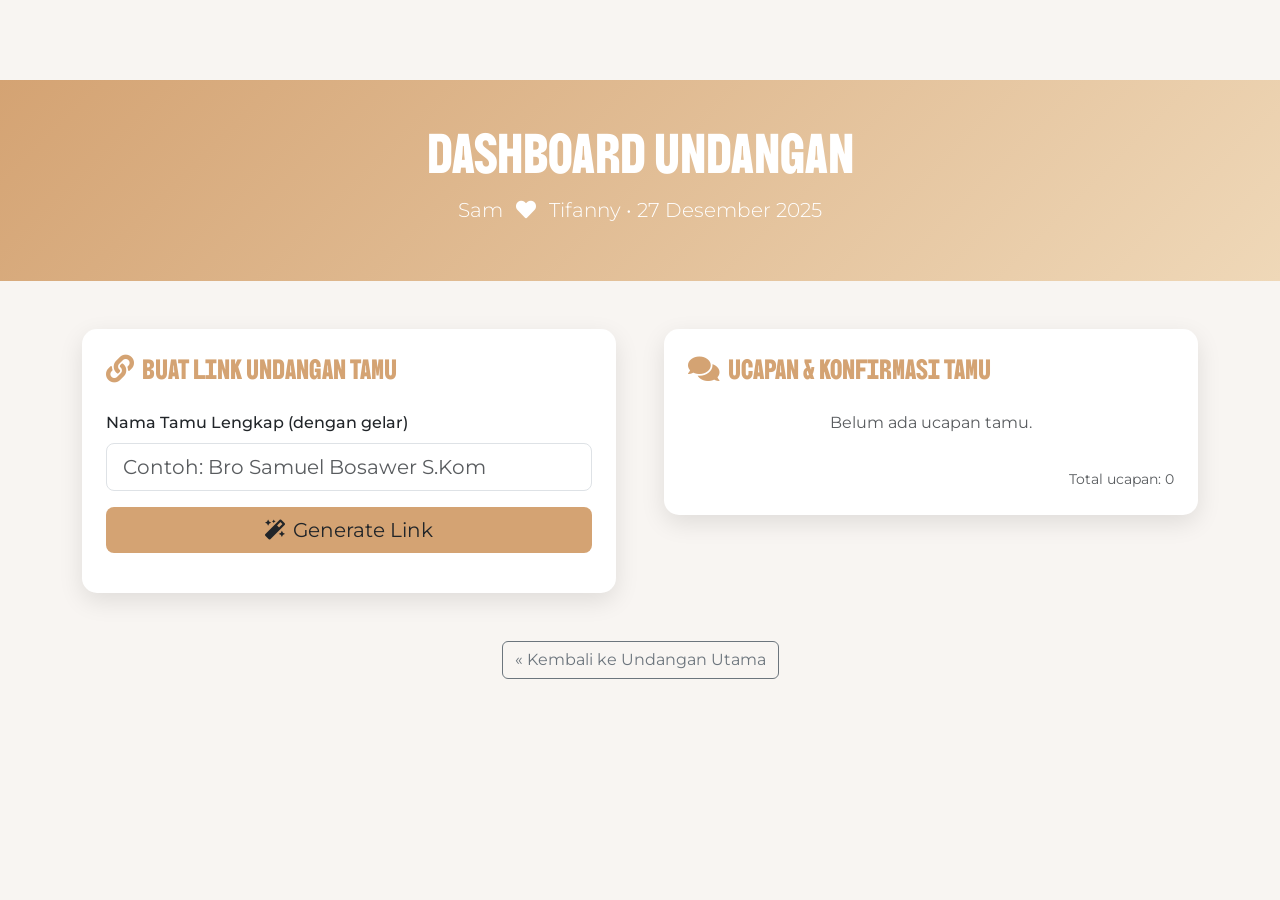
<file: dashboard.html>
<!DOCTYPE html>
<html lang="id">

<head>
    <meta charset="utf-8">
    <title>Dashboard Undangan Sam & Tifanny</title>
    <meta name="viewport" content="width=device-width, initial-scale=1">
    <link href="https://cdn.jsdelivr.net/npm/bootstrap@5.3.0/dist/css/bootstrap.min.css" rel="stylesheet">
    <link rel="stylesheet" href="https://use.fontawesome.com/releases/v5.15.4/css/all.css" />
    <link
        href="https://fonts.googleapis.com/css2?family=BBH+Sans+Bogle:wght@400;700&family=Montserrat:wght@300;400;500;600&display=swap"
        rel="stylesheet">


    <link rel="icon" type="image/png" href="img/logo.png">
    <link rel="apple-touch-icon" href="img/logo.png">


    <meta name="description"
        content="Tanpa mengurangi rasa hormat, kami mengundang Bapak/Ibu/Saudara/i untuk menghadiri acara Peminangan Sam & Tifanny. Simak informasi lengkap acara melalui undangan digital ini.">
    <meta name="keywords" content="Undangan Peminangan, Sam dan Tifanny, Engagement Invitation">
    <meta name="author" content="SB">

    <meta property="og:type" content="website">
    <meta property="og:url" content="https://sam-fanny.projectbos.web.id/">
    <meta property="og:title" content="Sam & Tifanny - Undangan Peminangan">
    <meta property="og:description"
        content="Kami memohon doa restu serta kehadiran Anda di momen bahagia kami. Klik untuk melihat detail acara.">
    <meta property="og:image" content="img/logo.png">
    <meta property="twitter:card" content="summary_large_image">
    <meta property="twitter:url" content="https://sam-fanny.projectbos.web.id/">
    <meta property="twitter:title" content="Sam & Tifanny - Undangan Peminangan">
    <meta property="twitter:description" content="Kami memohon doa restu serta kehadiran Anda di momen bahagia kami.">
    <meta property="twitter:image" content="img/logo.png">
    <style>
        body {
            font-family: 'Montserrat', sans-serif;
            background: #f8f5f2;
            color: #333;
            padding-top: 80px;
        }

        h1,
        h2,
        h3 {
            font-family: 'BBH Sans Bogle', sans-serif;
        }

        .header {
            background: linear-gradient(135deg, #d4a373, #efd8b8);
            color: white;
            padding: 40px 0;
            text-align: center;
        }

        .card {
            border: none;
            border-radius: 15px;
            box-shadow: 0 8px 25px rgba(0, 0, 0, 0.1);
        }

        .message-item {
            background: white;
            padding: 20px;
            margin-bottom: 15px;
            border-radius: 12px;
            border-left: 5px solid #d4a373;
        }

        .text-gold {
            color: #d4a373;
        }

        .btn-gold {
            background: #d4a373;
            border: none;
        }

        .btn-gold:hover {
            background: #c6945e;
            color: white;
        }

        .copy-btn {
            cursor: pointer;
        }

        pre {
            background: #f8f9fa;
            padding: 15px;
            border-radius: 10px;
            white-space: pre-wrap;
            word-wrap: break-word;
        }
    </style>


</head>

<body>
    <div class="header">
        <h1 class="display-4">Dashboard Undangan</h1>
        <p class="lead">Sam <i class="fa fa-heart mx-2"></i> Tifanny • 27 Desember 2025</p>
    </div>

    <div class="container my-5">
        <div class="row g-5">
            <!-- Buat Link Undangan -->
            <div class="col-lg-6">
                <div class="card p-4">
                    <h3 class="text-gold mb-4"><i class="fas fa-link me-2"></i>Buat Link Undangan Tamu</h3>
                    <div class="mb-3">
                        <label class="form-label fw-medium">Nama Tamu Lengkap (dengan gelar)</label>
                        <input type="text" id="guestNameInput" class="form-control form-control-lg"
                            placeholder="Contoh: Bro Samuel Bosawer S.Kom">
                    </div>
                    <button class="btn btn-gold btn-lg w-100 mb-3" onclick="generateLink()">
                        <i class="fas fa-magic me-2"></i>Generate Link
                    </button>

                    <div id="linkResult" class="d-none mt-4 p-3 bg-light rounded">
                        <p class="mb-2 fw-bold">Link Undangan:</p>
                        <div class="input-group mb-3">
                            <input type="text" id="generatedLink" class="form-control" readonly>
                            <button class="btn btn-outline-secondary copy-btn" onclick="copyLink()">Salin Link</button>
                        </div>
                    </div>
                </div>

                <!-- Template Pesan WhatsApp (akan muncul setelah generate) -->
                <div id="whatsappTemplates" class="card p-4 mt-4 d-none">
                    <h4 class="text-gold mb-3"><i class="fab fa-whatsapp me-2"></i>Template Pesan WhatsApp Siap Kirim
                    </h4>
                    <p class="text-muted small">Pilih salah satu, lalu salin dan kirim ke tamu.</p>

                    <div class="mb-4">
                        <h6>1. Versi Resmi & Hangat</h6>
                        <pre id="template1" class="border p-3 bg-white"></pre>
                        <button class="btn btn-sm btn-outline-success mt-1" onclick="copyTemplate('template1')">Salin
                            Teks Ini</button>
                    </div>

                    <div class="mb-4">
                        <h6>2. Versi Panjang Penuh Syukur</h6>
                        <pre id="template2" class="border p-3 bg-white"></pre>
                        <button class="btn btn-sm btn-outline-success mt-1" onclick="copyTemplate('template2')">Salin
                            Teks Ini</button>
                    </div>

                    <div class="mb-4">
                        <h6>3. Versi Santai (untuk teman/seumuran)</h6>
                        <pre id="template3" class="border p-3 bg-white"></pre>
                        <button class="btn btn-sm btn-outline-success mt-1" onclick="copyTemplate('template3')">Salin
                            Teks Ini</button>
                    </div>

                    <div class="mb-4">
                        <h6>4. Versi untuk Pendeta/Gereja</h6>
                        <pre id="template4" class="border p-3 bg-white"></pre>
                        <button class="btn btn-sm btn-outline-success mt-1" onclick="copyTemplate('template4')">Salin
                            Teks Ini</button>
                    </div>
                </div>
            </div>

            <!-- Lihat Ucapan Tamu -->
            <div class="col-lg-6">
                <div class="card p-4">
                    <h3 class="text-gold mb-4"><i class="fas fa-comments me-2"></i>Ucapan & Konfirmasi Tamu</h3>
                    <div id="messagesContainer">
                        <p class="text-muted text-center">Belum ada ucapan tamu.</p>
                    </div>
                    <div class="mt-3 text-end">
                        <small class="text-muted">Total ucapan: <span id="totalMessages">0</span></small>
                    </div>
                </div>
            </div>
        </div>

        <div class="text-center mt-5">
            <a href="index.html" class="btn btn-outline-secondary">« Kembali ke Undangan Utama</a>
        </div>
    </div>

    <script src="https://cdn.jsdelivr.net/npm/bootstrap@5.3.0/dist/js/bootstrap.bundle.min.js"></script>
    <script>
        const baseUrl = window.location.origin + window.location.pathname.replace('dashboard.html', 'index.html');
        let currentLink = '';

        function generateLink() {
            const nameInput = document.getElementById('guestNameInput').value.trim();
            if (!nameInput) {
                alert('Masukkan nama tamu terlebih dahulu!');
                return;
            }
            const encodedName = encodeURIComponent(nameInput);
            currentLink = `${baseUrl}?to=${encodedName}`;

            document.getElementById('generatedLink').value = currentLink;
            document.getElementById('linkResult').classList.remove('d-none');
            document.getElementById('whatsappTemplates').classList.remove('d-none');

            // Update semua template dengan link & nama
            const guestName = nameInput;
            document.getElementById('template1').textContent =
                `Shalom ${guestName},

Dengan sukacita dan penuh ucapan syukur kepada Tuhan Yesus Kristus, kami mengundang Bapak/Ibu/Saudara/i untuk hadir memberikan doa restu pada acara peminangan putra-putri kami:

Samuel Simbiak  
&  
Tifanny Woisir

🗓️ Sabtu, 27 Desember 2025  
🕤 Pukul 09.00 WIT  
📍 BTN Atas Tanah Hitam

Undangan digital:  
${currentLink}

Kehadiran serta doa restu sangat berarti bagi kami.  
Terima kasih dan Tuhan memberkati.

Hormat kami,  
Keluarga Samuel & Tifanny`;

            document.getElementById('template2').textContent =
                `Shalom dalam kasih Tuhan Yesus Kristus, ${guestName} yang dikasihi Tuhan,

Dengan hati penuh ucapan syukur kepada Allah Bapa, kami mengundang Bapak/Ibu/Saudara/i untuk turut bersukacita pada acara peminangan:

Samuel Simbiak  
dengan  
Tifanny Woisir

🗓️ Sabtu, 27 Desember 2025  
🕤 09.00 WIT  
📍 BTN Atas Tanah Hitam

Link undangan digital:  
${currentLink}

Kehadiran dan doa restu Bapak/Ibu menjadi anugerah besar bagi kami.

Terima kasih banyak dan Tuhan Yesus memberkati selalu.

Salam kasih,  
Keluarga Samuel & Tifanny`;

            document.getElementById('template3').textContent =
                `Shalom ${guestName}! 😊

Kabar gembira! Sam & Tifanny akan mengadakan acara peminangan 🎉

🗓️ Sabtu, 27 Desember 2025  
🕘 09.00 WIT  
📍 BTN Atas Tanah Hitam

Kami sangat berharap kamu bisa datang dan mendoakan kami ya.

Ini link undangannya:  
${currentLink}

Datangnya jadi berkat banget! Terima kasih dan Tuhan Yesus memberkati 🙏

Sam & Tifanny`;

            document.getElementById('template4').textContent =
                `Shalom dalam nama Tuhan Yesus Kristus,

Yang terhormat Bapak/Ibu ${guestName} beserta keluarga,

Dengan rendah hati kami mohon kehadiran serta doa restu pada acara peminangan:

Samuel Simbiak  
dengan  
Tifanny Woisir

🗓️ Sabtu, 27 Desember 2025  
🕤 09.00 WIT  
📍 BTN Atas Tanah Hitam

Undangan digital:  
${currentLink}

Doa dan kehadiran Bapak/Ibu menjadi berkat luar biasa.

Tuhan Yesus memberkati pelayanan Bapak/Ibu selalu.

Hormat kami,  
Keluarga Samuel & Tifanny`;
        }

        function copyLink() {
            const linkInput = document.getElementById('generatedLink');
            linkInput.select();
            document.execCommand('copy');
            alert('Link berhasil disalin!');
        }

        function copyTemplate(id) {
            const text = document.getElementById(id).textContent;
            navigator.clipboard.writeText(text).then(() => {
                alert('Template berhasil disalin ke clipboard!');
            });
        }

        function loadMessages() {
            const messages = JSON.parse(localStorage.getItem('guestMessages') || '[]');
            const container = document.getElementById('messagesContainer');
            const totalEl = document.getElementById('totalMessages');
            totalEl.textContent = messages.length;

            if (messages.length === 0) {
                container.innerHTML = '<p class="text-muted text-center">Belum ada ucapan tamu.</p>';
                return;
            }

            container.innerHTML = '';
            messages.reverse().forEach(msg => {
                const div = document.createElement('div');
                div.className = 'message-item';
                div.innerHTML = `
                    <div class="d-flex justify-content-between">
                        <strong>${msg.name}</strong>
                        <span class="badge ${msg.attendance === 'Hadir' ? 'bg-success' : 'bg-secondary'}">${msg.attendance}</span>
                    </div>
                    <p class="mt-2 mb-0">${msg.message.replace(/\n/g, '<br>')}</p>
                `;
                container.appendChild(div);
            });
        }

        loadMessages();
    </script>
</body>

</html>
</file>
